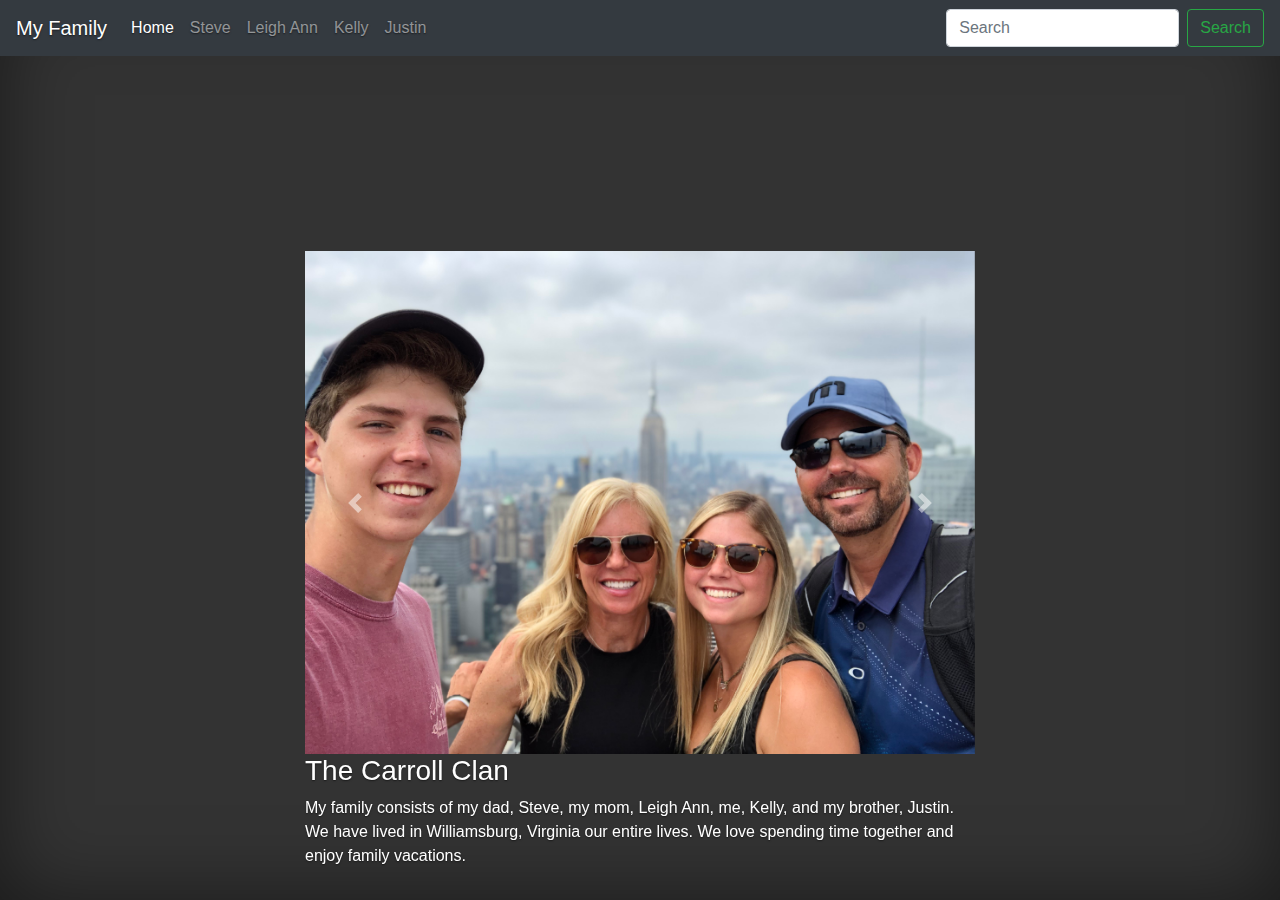
<file: index.html>
<!doctype html>
<html lang="en">
<head>
    <meta charset="UTF-8">
    <meta name="description" content="My Family">
      <meta name="author" content="Kelly Carroll">
    <meta name="viewport" content="width=device-width, initial-scale=1.0">
    <title>Home page</title>


<!-- Bootstrap v4 -->
<link href="css/bootstrap.min.css" rel="stylesheet" type="text/css" media="screen">
<!-- cover css-->
<link href="css/cover.css" rel="stylesheet" type="text/css" media="screen">
<!-- custom css -->
<link href="css/custom.css" rel="stylesheet" type="text/css" media="screen">

</head>

<body>
<nav class="navbar navbar-expand-md navbar-dark fixed-top bg-dark">
  <a class="navbar-brand" href="#">My Family</a>
  <button class="navbar-toggler" type="button" data-toggle="collapse" data-target="#navbarCollapse" aria-controls="navbarCollapse" aria-expanded="false" aria-label="Toggle navigation">
    <span class="navbar-toggler-icon"></span>
  </button>
  <div class="collapse navbar-collapse" id="navbarCollapse">
    <ul class="navbar-nav mr-auto">
      <li class="nav-item active">
        <a class="nav-link" href="index.html">Home <span class="sr-only">(current)</span></a>
      </li>
      <li class="nav-item">
        <a class="nav-link" href="steve.html">Steve</a>
      </li>
       <li class="nav-item">
        <a class="nav-link" href="leighann.html">Leigh Ann</a>
      </li>
      <li class="nav-item">
        <a class="nav-link" href="kelly.html">Kelly</a>
      </li>

      <li class="nav-item">
        <a class="nav-link" href="#justin.html">Justin</a>
      </li>
    </ul>
    <form class="form-inline mt-2 mt-md-0">
      <input class="form-control mr-sm-2" type="text" placeholder="Search" aria-label="Search">
      <button class="btn btn-outline-success my-2 my-sm-0" type="submit">Search</button>
    </form>
  </div>
</nav>

<div class="cover-container d-flex w-100 h-100 p-3 mx-auto flex-column">
  <header class="masthead mb-auto">
    <div class="inner">
      <h3 class="masthead-brand">Cover</h3>
      <nav class="nav nav-masthead justify-content-center">
        <a class="nav-link active" href="index.html">Home</a>
        <a class="nav-link" href="steve.html">Steve</a>
        <a class="nav-link" href="leighann.html">Leigh Ann</a>
        <a class="nav-link" href="kelly.html">Kelly</a>
        <a class="nav-link" href="justin.html">Justin</a>
      </nav>
    </div>
  </header>



  <div class="row">
      <div class="familycarousel">
        <div id="carouselExampleControls" class="carousel slide" data-ride="carousel">
      <div class="carousel-fluid">
      <div class="carousel-item active">
          <img src="images/nyc.jpeg" class="d-block w-100" alt="The Carroll family in New York City.">
        </div>
        <div class="carousel-item">
          <img src="images/dukedog.jpeg" class="d-block w-100" alt="Family standing in front of Duke Dog statue.">
        </div>
        <div class="carousel-item">
          <img src="images/vball.JPG" class="d-block w-100" alt="Family at volleyball tournament.">
        </div>
        <div class="carousel-item">
          <img src="images/famisland.jpeg" class="d-block w-100" alt="family on vacation in bathing suits.">
        </div>
      </div>
      <a class="carousel-control-prev" href="#carouselExampleControls" role="button" data-slide="prev">
        <span class="carousel-control-prev-icon" aria-hidden="true"></span>
        <span class="sr-only">Previous</span>
      </a>
      <a class="carousel-control-next" href="#carouselExampleControls" role="button" data-slide="next">
        <span class="carousel-control-next-icon" aria-hidden="true"></span>
        <span class="sr-only">Next</span>
      </a>
    </div>

</div>

     <div class="row">
      <div class="col-md-12">
          <h3>The Carroll Clan</h3>
          <p>My family consists of my dad, Steve, my mom, Leigh Ann, me, Kelly, and my brother, Justin.  We have lived in Williamsburg, Virginia our entire lives.  We love spending time together and enjoy family vacations. </p>
        </div>

     </div>




<!-- jQuery and Bootstrap links - do not delete! -->
<!-- jQuery first, then Popper.js, then Bootstrap JS -->
<script src="https://code.jquery.com/jquery-3.3.1.slim.min.js" integrity="sha384-q8i/X+965DzO0rT7abK41JStQIAqVgRVzpbzo5smXKp4YfRvH+8abtTE1Pi6jizo" crossorigin="anonymous"></script>
<script src="https://cdnjs.cloudflare.com/ajax/libs/popper.js/1.14.3/umd/popper.min.js" integrity="sha384-ZMP7rVo3mIykV+2+9J3UJ46jBk0WLaUAdn689aCwoqbBJiSnjAK/l8WvCWPIPm49" crossorigin="anonymous"></script>
<script src="https://stackpath.bootstrapcdn.com/bootstrap/4.1.3/js/bootstrap.min.js" integrity="sha384-ChfqqxuZUCnJSK3+MXmPNIyE6ZbWh2IMqE241rYiqJxyMiZ6OW/JmZQ5stwEULTy" crossorigin="anonymous"></script>
<!-- end of do not delete -->
</body>
</html>
</file>
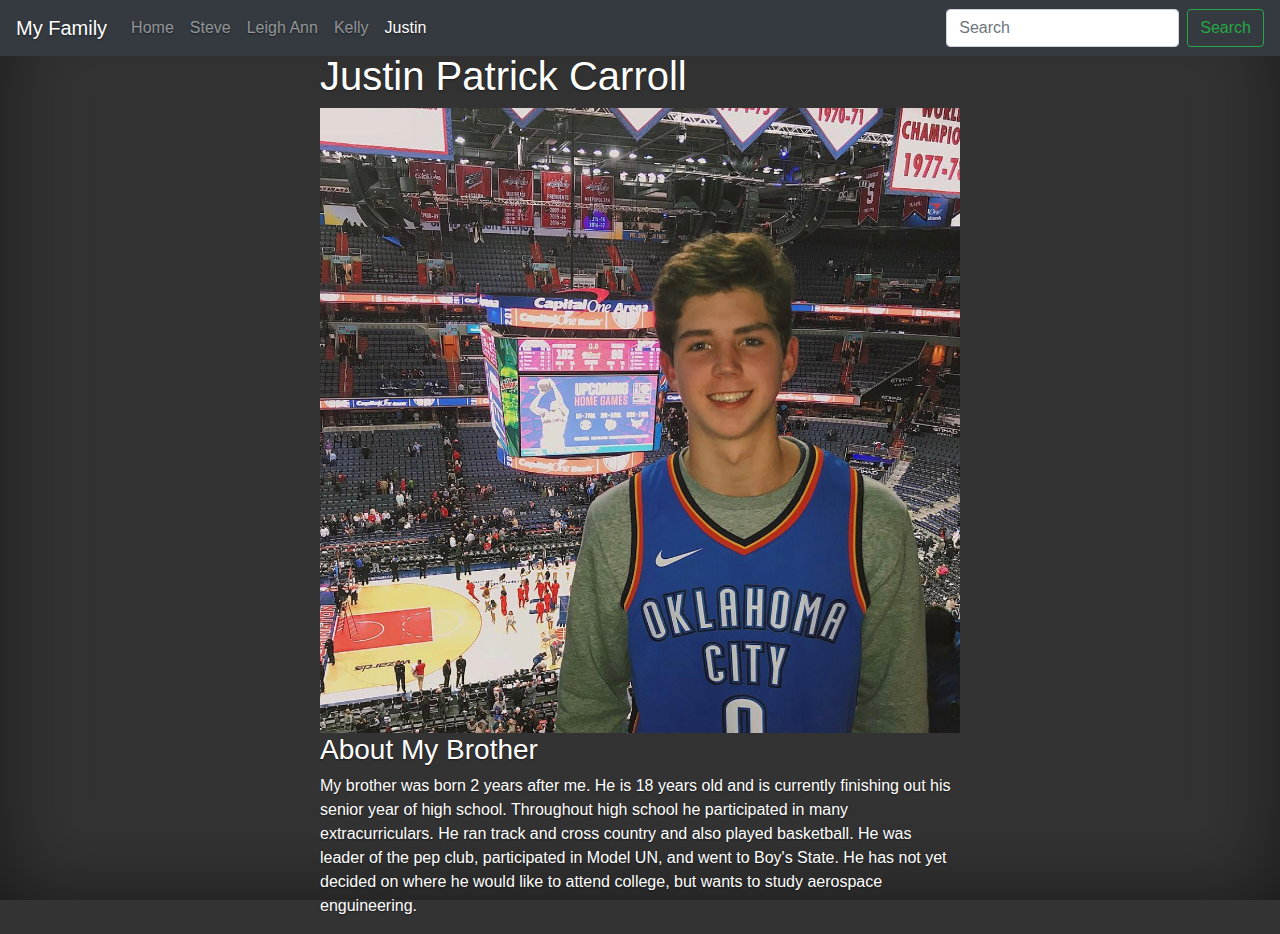
<file: justin.html>
<!doctype html>
<html lang="en">
<head>
    <meta charset="UTF-8">
    <meta name="description" content="My Family">
      <meta name="author" content="Kelly Carroll">
    <meta name="viewport" content="width=device-width, initial-scale=1.0">
    <title>Page about my brother</title>


<!-- Bootstrap v4 -->
<link href="css/bootstrap.min.css" rel="stylesheet" type="text/css" media="screen">
<!-- cover css-->
<link href="css/cover.css" rel="stylesheet" type="text/css" media="screen">
<!-- custom css -->
<link href="css/custom.css" rel="stylesheet" type="text/css" media="screen">

</head>

<body>
<nav class="navbar navbar-expand-md navbar-dark fixed-top bg-dark">
  <a class="navbar-brand" href="#">My Family</a>
  <button class="navbar-toggler" type="button" data-toggle="collapse" data-target="#navbarCollapse" aria-controls="navbarCollapse" aria-expanded="false" aria-label="Toggle navigation">
    <span class="navbar-toggler-icon"></span>
  </button>
  <div class="collapse navbar-collapse" id="navbarCollapse">
    <ul class="navbar-nav mr-auto">
      <li class="nav-item">
        <a class="nav-link" href="index.html">Home</a>
      </li>
      <li class="nav-item">
        <a class="nav-link" href="steve.html">Steve</a>
      </li>
       <li class="nav-item">
        <a class="nav-link" href="leighann.html">Leigh Ann</a>
      </li>
      <li class="nav-item">
        <a class="nav-link" href="kelly.html">Kelly</a>
      </li>

      <li class="nav-item">
        <a class="nav-link active" href="justin.html">Justin <span class="sr-only">(current)</span></a>
      </li>
    </ul>
    <form class="form-inline mt-2 mt-md-0">
      <input class="form-control mr-sm-2" type="text" placeholder="Search" aria-label="Search">
      <button class="btn btn-outline-success my-2 my-sm-0" type="submit">Search</button>
    </form>
  </div>
</nav>

<div class="cover-container d-flex w-100 h-100 p-3 mx-auto flex-column">
  <header class="masthead mb-auto">
    <div class="inner">
      <h3 class="masthead-brand">Cover</h3>
      <nav class="nav nav-masthead justify-content-center">
        <a class="nav-link" href="index.html">Home</a>
        <a class="nav-link" href="steve.html">Steve</a>
        <a class="nav-link" href="leighann.html">Leigh Ann</a>
        <a class="nav-link" href="kelly.html">Kelly</a>
        <a class="nav-link active" href="justin.html">Justin</a>
      </nav>
    </div>
  </header>

  <div class="row">
    <div class="col-md-12">
          <h1>Justin Patrick Carroll</h1>
          <img src="images/justin.jpg" class="w-100" alt="Picture of my brother at basketball game.">
    </div>
    
      <div class="col-md-12">
          <h3>About My Brother</h3>
          <p>My brother was born 2 years after me.  He is 18 years old and is currently finishing out his senior year of high school. Throughout high school he participated in many extracurriculars.  He ran track and cross country and also played basketball.  He was leader of the pep club, participated in Model UN, and went to Boy's State.  He has not yet decided on where he would like to attend college, but wants to study aerospace enguineering. </p>
        </div>
</div>



<!-- jQuery and Bootstrap links - do not delete! -->
<!-- jQuery first, then Popper.js, then Bootstrap JS -->
<script src="https://code.jquery.com/jquery-3.3.1.slim.min.js" integrity="sha384-q8i/X+965DzO0rT7abK41JStQIAqVgRVzpbzo5smXKp4YfRvH+8abtTE1Pi6jizo" crossorigin="anonymous"></script>
<script src="https://cdnjs.cloudflare.com/ajax/libs/popper.js/1.14.3/umd/popper.min.js" integrity="sha384-ZMP7rVo3mIykV+2+9J3UJ46jBk0WLaUAdn689aCwoqbBJiSnjAK/l8WvCWPIPm49" crossorigin="anonymous"></script>
<script src="https://stackpath.bootstrapcdn.com/bootstrap/4.1.3/js/bootstrap.min.js" integrity="sha384-ChfqqxuZUCnJSK3+MXmPNIyE6ZbWh2IMqE241rYiqJxyMiZ6OW/JmZQ5stwEULTy" crossorigin="anonymous"></script>
<!-- end of do not delete -->
</body>
</html>
</file>
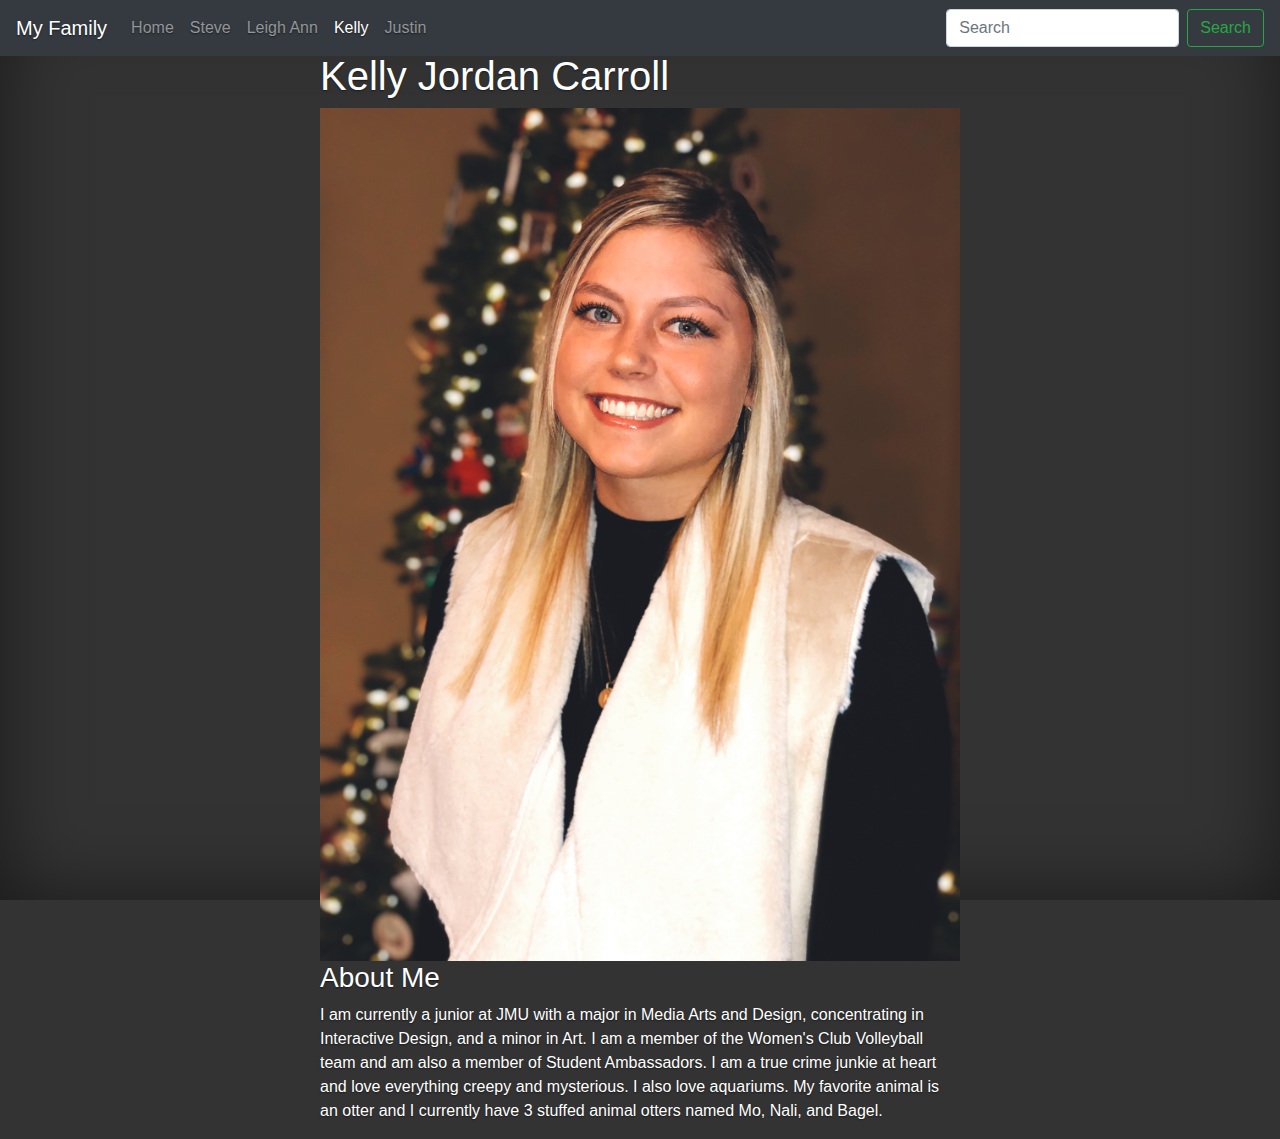
<file: kelly.html>
<!doctype html>
<html lang="en">
<head>
    <meta charset="UTF-8">
    <meta name="description" content="My Family">
      <meta name="author" content="Kelly Carroll">
    <meta name="viewport" content="width=device-width, initial-scale=1.0">
    <title>Page about Kelly</title>


<!-- Bootstrap v4 -->
<link href="css/bootstrap.min.css" rel="stylesheet" type="text/css" media="screen">
<!-- cover css-->
<link href="css/cover.css" rel="stylesheet" type="text/css" media="screen">
<!-- custom css -->
<link href="css/custom.css" rel="stylesheet" type="text/css" media="screen">

</head>

<body>
<nav class="navbar navbar-expand-md navbar-dark fixed-top bg-dark">
  <a class="navbar-brand" href="#">My Family</a>
  <button class="navbar-toggler" type="button" data-toggle="collapse" data-target="#navbarCollapse" aria-controls="navbarCollapse" aria-expanded="false" aria-label="Toggle navigation">
    <span class="navbar-toggler-icon"></span>
  </button>
  <div class="collapse navbar-collapse" id="navbarCollapse">
    <ul class="navbar-nav mr-auto">
      <li class="nav-item">
        <a class="nav-link" href="index.html">Home</a>
      </li>
      <li class="nav-item">
        <a class="nav-link" href="steve.html">Steve</a>
      </li>
       <li class="nav-item">
        <a class="nav-link" href="leighann.html">Leigh Ann</a>
      </li>
      <li class="nav-item">
        <a class="nav-link active" href="kelly.html">Kelly <span class="sr-only">(current)</span></a>
      </li>

      <li class="nav-item">
        <a class="nav-link" href="justin.html">Justin</a>
      </li>
    </ul>
    <form class="form-inline mt-2 mt-md-0">
      <input class="form-control mr-sm-2" type="text" placeholder="Search" aria-label="Search">
      <button class="btn btn-outline-success my-2 my-sm-0" type="submit">Search</button>
    </form>
  </div>
</nav>

<div class="cover-container d-flex w-100 h-100 p-3 mx-auto flex-column">
  <header class="masthead mb-auto">
    <div class="inner">
      <h3 class="masthead-brand">Cover</h3>
      <nav class="nav nav-masthead justify-content-center">
       <a class="nav-link" href="index.html">Home</a>
        <a class="nav-link" href="steve.html">Steve</a>
        <a class="nav-link" href="leighann.html">Leigh Ann</a>
        <a class="nav-link active" href="kelly.html">Kelly</a>
        <a class="nav-link" href="justin.html">Justin</a>
      </nav>
    </div>
  </header>

 <div class="row">
     <div class="col-md-12">
          <h1>Kelly Jordan Carroll</h1>
          <img src="images/kelly.jpeg" class="w-100" alt="Photo of me on Chirstmas eve.">
    </div>
    
      <div class="col-md-12">
          <h3>About Me</h3>
          <p>I am currently a junior at JMU with a major in Media Arts and Design, concentrating in Interactive Design, and a minor in Art.  I am a member of the Women's Club Volleyball team and am also a member of Student Ambassadors.  I am a true crime junkie at heart and love everything creepy and mysterious.  I also love aquariums. My favorite animal is an otter and I currently have 3 stuffed animal otters named Mo, Nali, and Bagel. </p>
        </div>
</div>




<!-- jQuery and Bootstrap links - do not delete! -->
<!-- jQuery first, then Popper.js, then Bootstrap JS -->
<script src="https://code.jquery.com/jquery-3.3.1.slim.min.js" integrity="sha384-q8i/X+965DzO0rT7abK41JStQIAqVgRVzpbzo5smXKp4YfRvH+8abtTE1Pi6jizo" crossorigin="anonymous"></script>
<script src="https://cdnjs.cloudflare.com/ajax/libs/popper.js/1.14.3/umd/popper.min.js" integrity="sha384-ZMP7rVo3mIykV+2+9J3UJ46jBk0WLaUAdn689aCwoqbBJiSnjAK/l8WvCWPIPm49" crossorigin="anonymous"></script>
<script src="https://stackpath.bootstrapcdn.com/bootstrap/4.1.3/js/bootstrap.min.js" integrity="sha384-ChfqqxuZUCnJSK3+MXmPNIyE6ZbWh2IMqE241rYiqJxyMiZ6OW/JmZQ5stwEULTy" crossorigin="anonymous"></script>
<!-- end of do not delete -->
</body>
</html>
</file>
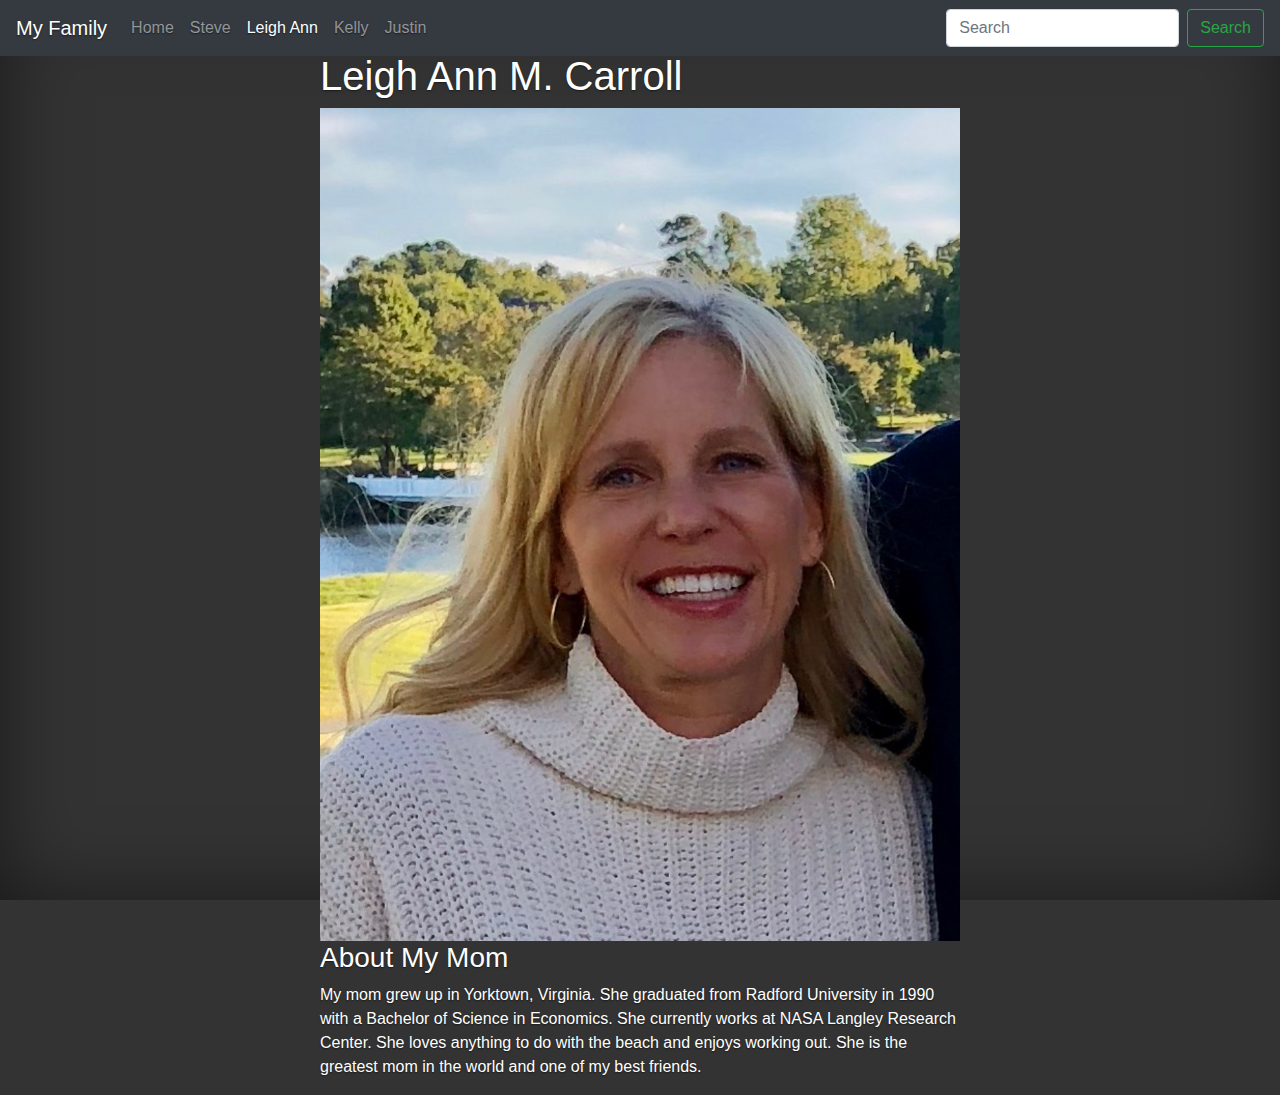
<file: leighann.html>
<!doctype html>
<html lang="en">
<head>
    <meta charset="UTF-8">
    <meta name="description" content="My Family">
      <meta name="author" content="Kelly Carroll">
    <meta name="viewport" content="width=device-width, initial-scale=1.0">
    <title>Page about my mom</title>


<!-- Bootstrap v4 -->
<link href="css/bootstrap.min.css" rel="stylesheet" type="text/css" media="screen">
<!-- cover css-->
<link href="css/cover.css" rel="stylesheet" type="text/css" media="screen">
<!-- custom css -->
<link href="css/custom.css" rel="stylesheet" type="text/css" media="screen">

</head>

<body>
<nav class="navbar navbar-expand-md navbar-dark fixed-top bg-dark">
  <a class="navbar-brand" href="#">My Family</a>
  <button class="navbar-toggler" type="button" data-toggle="collapse" data-target="#navbarCollapse" aria-controls="navbarCollapse" aria-expanded="false" aria-label="Toggle navigation">
    <span class="navbar-toggler-icon"></span>
  </button>
  <div class="collapse navbar-collapse" id="navbarCollapse">
    <ul class="navbar-nav mr-auto">
      <li class="nav-item">
        <a class="nav-link" href="index.html">Home</a>
      </li>
      <li class="nav-item">
        <a class="nav-link" href="steve.html">Steve</a>
      </li>
       <li class="nav-item">
        <a class="nav-link active" href="leighann.html">Leigh Ann <span class="sr-only">(current)</span></a>
      </li>
      <li class="nav-item">
        <a class="nav-link" href="kelly.html">Kelly</a>
      </li>

      <li class="nav-item">
        <a class="nav-link" href="justin.html">Justin</a>
      </li>
    </ul>
    <form class="form-inline mt-2 mt-md-0">
      <input class="form-control mr-sm-2" type="text" placeholder="Search" aria-label="Search">
      <button class="btn btn-outline-success my-2 my-sm-0" type="submit">Search</button>
    </form>
  </div>
</nav>

<div class="cover-container d-flex w-100 h-100 p-3 mx-auto flex-column">
  <header class="masthead mb-auto">
    <div class="inner">
      <h3 class="masthead-brand">Cover</h3>
      <nav class="nav nav-masthead justify-content-center">
        <a class="nav-link" href="index.html">Home</a>
        <a class="nav-link" href="steve.html">Steve</a>
        <a class="nav-link active" href="leighann.html">Leigh Ann</a>
        <a class="nav-link" href="kelly.html">Kelly</a>
        <a class="nav-link" href="justin.html">Justin</a>
      </nav>
    </div>
  </header>

  <div class="row">
    <div class="col-md-12">
          <h1>Leigh Ann M. Carroll</h1>
          <img src="images/leighann.jpeg" class="w-100" alt="Photo of my mom outside.">
    </div>
    
      <div class="col-md-12">
          <h3>About My Mom</h3>
          <p>My mom grew up in Yorktown, Virginia.  She graduated from Radford University in 1990 with a Bachelor of Science in Economics.  She currently works at NASA Langley Research Center.  She loves anything to do with the beach and enjoys working out.  She is the greatest mom in the world and one of my best friends. </p>
        </div>
</div>



<!-- jQuery and Bootstrap links - do not delete! -->
<!-- jQuery first, then Popper.js, then Bootstrap JS -->
<script src="https://code.jquery.com/jquery-3.3.1.slim.min.js" integrity="sha384-q8i/X+965DzO0rT7abK41JStQIAqVgRVzpbzo5smXKp4YfRvH+8abtTE1Pi6jizo" crossorigin="anonymous"></script>
<script src="https://cdnjs.cloudflare.com/ajax/libs/popper.js/1.14.3/umd/popper.min.js" integrity="sha384-ZMP7rVo3mIykV+2+9J3UJ46jBk0WLaUAdn689aCwoqbBJiSnjAK/l8WvCWPIPm49" crossorigin="anonymous"></script>
<script src="https://stackpath.bootstrapcdn.com/bootstrap/4.1.3/js/bootstrap.min.js" integrity="sha384-ChfqqxuZUCnJSK3+MXmPNIyE6ZbWh2IMqE241rYiqJxyMiZ6OW/JmZQ5stwEULTy" crossorigin="anonymous"></script>
<!-- end of do not delete -->
</body>
</html>
</file>
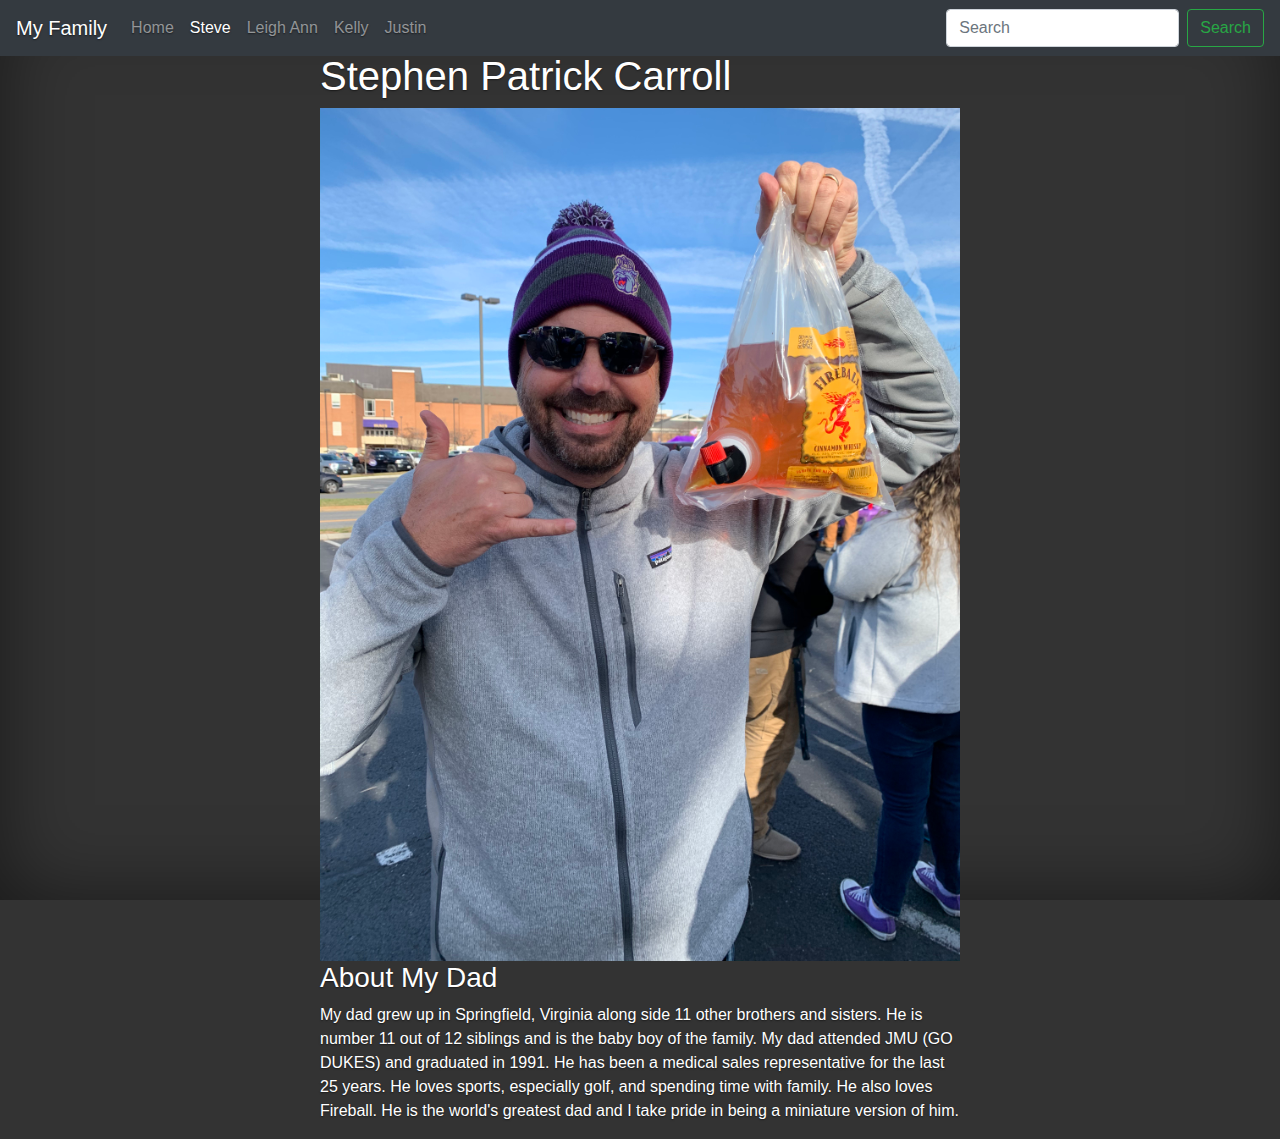
<file: steve.html>
<!doctype html>
<html lang="en">
<head>
    <meta charset="UTF-8">
    <meta name="description" content="My Family">
      <meta name="author" content="Kelly Carroll">
    <meta name="viewport" content="width=device-width, initial-scale=1.0">
    <title>Page about my dad</title>


<!-- Bootstrap v4 -->
<link href="css/bootstrap.min.css" rel="stylesheet" type="text/css" media="screen">
<!-- cover css-->
<link href="css/cover.css" rel="stylesheet" type="text/css" media="screen">
<!-- custom css -->
<link href="css/custom.css" rel="stylesheet" type="text/css" media="screen">

</head>

<body>
<nav class="navbar navbar-expand-md navbar-dark fixed-top bg-dark">
  <a class="navbar-brand" href="#">My Family</a>
  <button class="navbar-toggler" type="button" data-toggle="collapse" data-target="#navbarCollapse" aria-controls="navbarCollapse" aria-expanded="false" aria-label="Toggle navigation">
    <span class="navbar-toggler-icon"></span>
  </button>
  <div class="collapse navbar-collapse" id="navbarCollapse">
    <ul class="navbar-nav mr-auto">
      <li class="nav-item">
        <a class="nav-link" href="index.html">Home</a>
      </li>
      <li class="nav-item">
        <a class="nav-link active" href="steve.html">Steve<span class="sr-only">(current)</span></a>
      </li>
       <li class="nav-item">
        <a class="nav-link" href="#leighann.html">Leigh Ann</a>
      </li>
      <li class="nav-item">
        <a class="nav-link" href="kelly.html">Kelly</a>
      </li>

      <li class="nav-item">
        <a class="nav-link" href="#justin.html">Justin</a>
      </li>
    </ul>
    <form class="form-inline mt-2 mt-md-0">
      <input class="form-control mr-sm-2" type="text" placeholder="Search" aria-label="Search">
      <button class="btn btn-outline-success my-2 my-sm-0" type="submit">Search</button>
    </form>
  </div>
</nav>


<div class="cover-container d-flex w-100 h-100 p-3 mx-auto flex-column">
  <header class="masthead mb-auto">
    <div class="inner">
      <h3 class="masthead-brand">Cover</h3>
      <nav class="nav nav-masthead justify-content-center">
        <a class="nav-link active" href="index.html">Home</a>
        <a class="nav-link" href="steve.html">Steve</a>
        <a class="nav-link" href="leighann.html">Leigh Ann</a>
        <a class="nav-link" href="kelly.html">Kelly</a>
        <a class="nav-link" href="justin.html">Justin</a>
      </nav>
    </div>
  </header>

<div class="row">
   <div class="col-md-12">
          <h1>Stephen Patrick Carroll</h1>
          <img src="images/steve.jpeg" class="w-100" alt="Photo of my dad at a tailgate with a bag of fireball.">
    </div>
    
      <div class="col-md-12">
          <h3>About My Dad</h3>
          <p>My dad grew up in Springfield, Virginia along side 11 other brothers and sisters.  He is number 11 out of 12 siblings and is the baby boy of the family.  My dad attended JMU (GO DUKES) and graduated in 1991.  He has been a medical sales representative for the last 25 years.  He loves sports, especially golf, and spending time with family.  He also loves Fireball.  He is the world's greatest dad and I take pride in being a miniature version of him.</p>
        </div>
</div>



<!-- jQuery and Bootstrap links - do not delete! -->
<!-- jQuery first, then Popper.js, then Bootstrap JS -->
<script src="https://code.jquery.com/jquery-3.3.1.slim.min.js" integrity="sha384-q8i/X+965DzO0rT7abK41JStQIAqVgRVzpbzo5smXKp4YfRvH+8abtTE1Pi6jizo" crossorigin="anonymous"></script>
<script src="https://cdnjs.cloudflare.com/ajax/libs/popper.js/1.14.3/umd/popper.min.js" integrity="sha384-ZMP7rVo3mIykV+2+9J3UJ46jBk0WLaUAdn689aCwoqbBJiSnjAK/l8WvCWPIPm49" crossorigin="anonymous"></script>
<script src="https://stackpath.bootstrapcdn.com/bootstrap/4.1.3/js/bootstrap.min.js" integrity="sha384-ChfqqxuZUCnJSK3+MXmPNIyE6ZbWh2IMqE241rYiqJxyMiZ6OW/JmZQ5stwEULTy" crossorigin="anonymous"></script>
<!-- end of do not delete -->
</body>
</html>
</file>
<file: css/cover.css>
/*
 * Globals
 */

/* Links */
a,
a:focus,
a:hover {
  color: #fff;
}

/* Custom default button */
.btn-secondary,
.btn-secondary:hover,
.btn-secondary:focus {
  color: #333;
  text-shadow: none; /* Prevent inheritance from `body` */
  background-color: #fff;
  border: .05rem solid #fff;
}


/*
 * Base structure
 */

html,
body {
  height: 100%;
  background-color: #333;
}

body {
  display: -ms-flexbox;
  display: flex;
  color: #fff;
  text-shadow: 0 .05rem .1rem rgba(0, 0, 0, .5);
  box-shadow: inset 0 0 5rem rgba(0, 0, 0, .5);
}

.cover-container {
  max-width: 42em;
}


/*
 * Header
 */
.masthead {
  margin-bottom: 2rem;
}

.masthead-brand {
  margin-bottom: 0;
}

.nav-masthead .nav-link {
  padding: .25rem 0;
  font-weight: 700;
  color: rgba(255, 255, 255, .5);
  background-color: transparent;
  border-bottom: .25rem solid transparent;
}

.nav-masthead .nav-link:hover,
.nav-masthead .nav-link:focus {
  border-bottom-color: rgba(255, 255, 255, .25);
}

.nav-masthead .nav-link + .nav-link {
  margin-left: 1rem;
}

.nav-masthead .active {
  color: #fff;
  border-bottom-color: #fff;
}

@media (min-width: 48em) {
  .masthead-brand {
    float: left;
  }
  .nav-masthead {
    float: right;
  }
}


/*
 * Cover
 */
.cover {
  padding: 0 1.5rem;
}
.cover .btn-lg {
  padding: .75rem 1.25rem;
  font-weight: 700;
}


/*
 * Footer
 */
.mastfoot {
  color: rgba(255, 255, 255, .5);
}
</file>
<file: css/custom.css>
@charset "UTF-8";
/* Add your custom CSS declarations below  */

.familycarousel {
	align-content: center;
}
</file>
